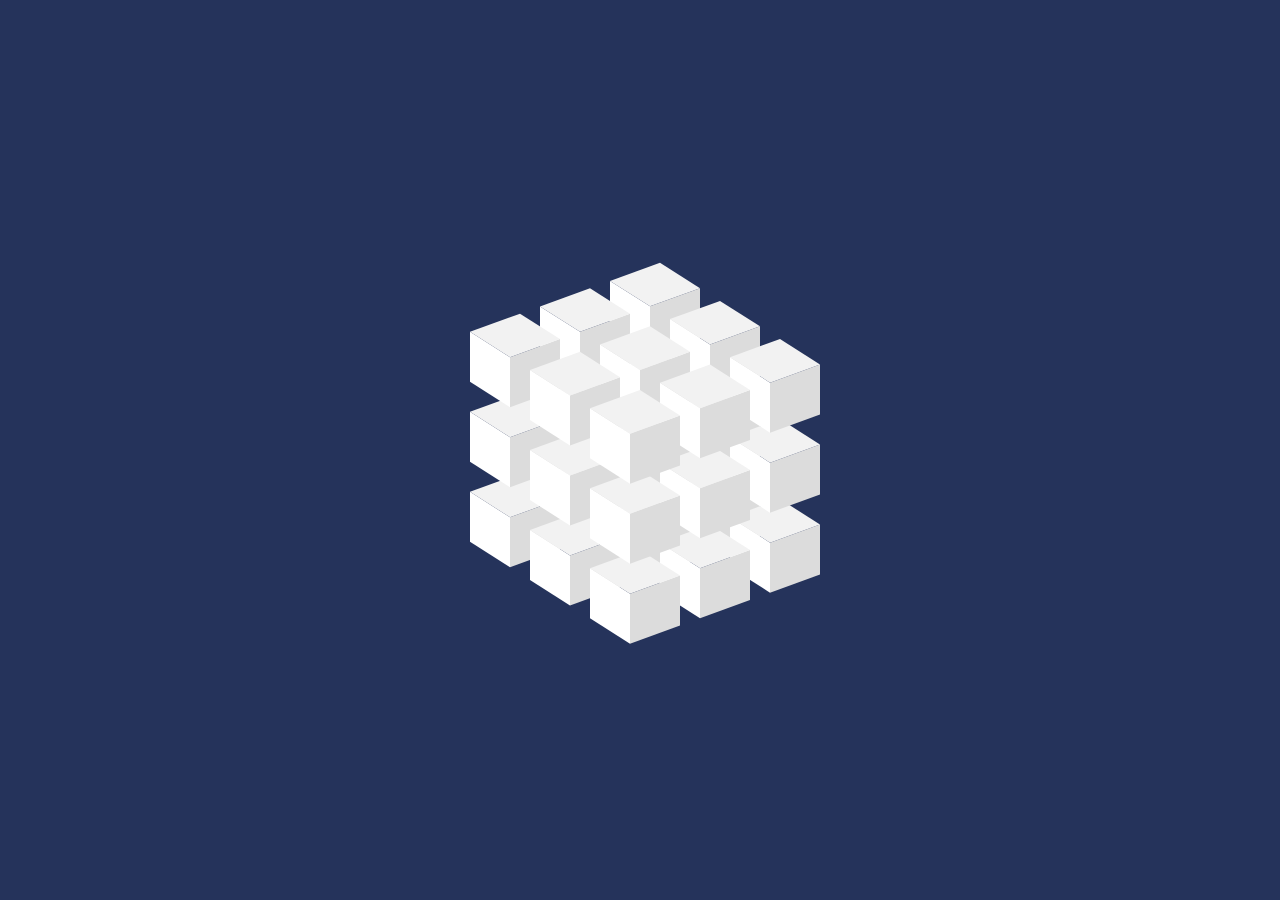
<file: index.html>
<!DOCTYPE html>
<html lang="en">
<head>
    <meta charset="UTF-8">
    <meta name="viewport" content="width=device-width, initial-scale=1.0">
    <title>cube</title>
    <link rel="stylesheet" href="style.css">

</head>
<body>
    <div class="container">
    <div class=" cube">
        <div style="--x:-1;--y:0;">
            <span style="--i:3"></span>
            <span style="--i:2"></span>
            <span style="--i:1"></span>
        </div>
        <div style="--x:0;--y:0;">
            <span style="--i:3"></span>
            <span style="--i:2"></span>
            <span style="--i:1"></span>
        </div>
        <div style="--x:1;--y:0;">
            <span style="--i:3"></span>
            <span style="--i:2"></span>
            <span style="--i:1"></span>
        </div>
    </div>
    <div class=" cube">
        <div style="--x:-1;--y:0;">
            <span style="--i:3"></span>
            <span style="--i:2"></span>
            <span style="--i:1"></span>
        </div>
        <div style="--x:0;--y:0;">
            <span style="--i:3"></span>
            <span style="--i:2"></span>
            <span style="--i:1"></span>
        </div>
        <div style="--x:1;--y:0;">
            <span style="--i:3"></span>
            <span style="--i:2"></span>
            <span style="--i:1"></span>
        </div>
    </div>
    <div class=" cube">
        <div style="--x:-1;--y:0;">
            <span style="--i:3"></span>
            <span style="--i:2"></span>
            <span style="--i:1"></span>
        </div>
        <div style="--x:0;--y:0;">
            <span style="--i:3"></span>
            <span style="--i:2"></span>
            <span style="--i:1"></span>
        </div>
        <div style="--x:1;--y:0;">
            <span style="--i:3"></span>
            <span style="--i:2"></span>
            <span style="--i:1"></span>
        </div>
    </div>
    </div>
</body>
</html>
</file>
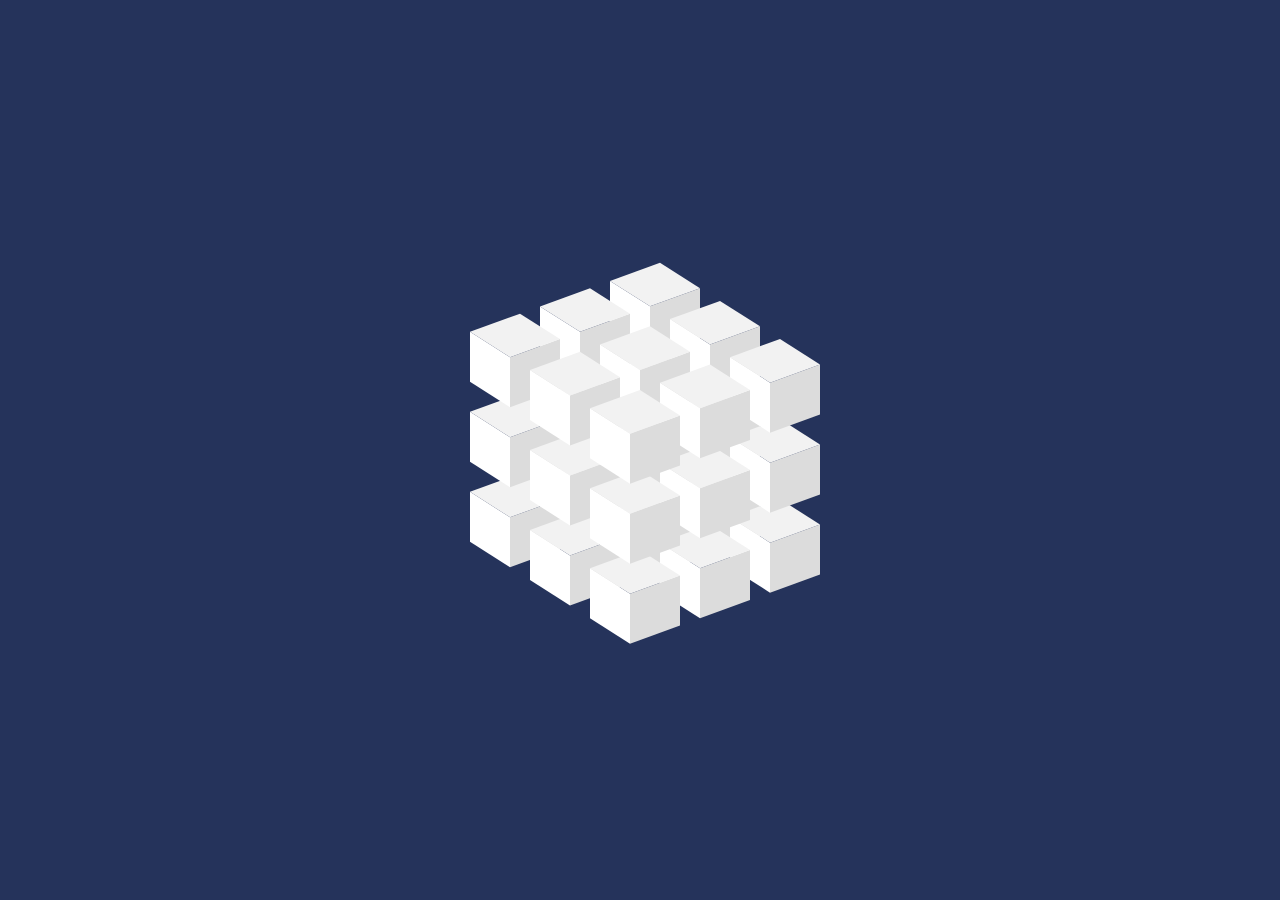
<file: cube.html>
<!DOCTYPE html>
<html lang="en">
<head>
    <meta charset="UTF-8">
    <meta name="viewport" content="width=device-width, initial-scale=1.0">
    <title>cube</title>
    <link rel="stylesheet" href="cube.css">

</head>
<body>
    <div class="container">
    <div class=" cube">
        <div style="--x:-1;--y:0;">
            <span style="--i:3"></span>
            <span style="--i:2"></span>
            <span style="--i:1"></span>
        </div>
        <div style="--x:0;--y:0;">
            <span style="--i:3"></span>
            <span style="--i:2"></span>
            <span style="--i:1"></span>
        </div>
        <div style="--x:1;--y:0;">
            <span style="--i:3"></span>
            <span style="--i:2"></span>
            <span style="--i:1"></span>
        </div>
    </div>
    <div class=" cube">
        <div style="--x:-1;--y:0;">
            <span style="--i:3"></span>
            <span style="--i:2"></span>
            <span style="--i:1"></span>
        </div>
        <div style="--x:0;--y:0;">
            <span style="--i:3"></span>
            <span style="--i:2"></span>
            <span style="--i:1"></span>
        </div>
        <div style="--x:1;--y:0;">
            <span style="--i:3"></span>
            <span style="--i:2"></span>
            <span style="--i:1"></span>
        </div>
    </div>
    <div class=" cube">
        <div style="--x:-1;--y:0;">
            <span style="--i:3"></span>
            <span style="--i:2"></span>
            <span style="--i:1"></span>
        </div>
        <div style="--x:0;--y:0;">
            <span style="--i:3"></span>
            <span style="--i:2"></span>
            <span style="--i:1"></span>
        </div>
        <div style="--x:1;--y:0;">
            <span style="--i:3"></span>
            <span style="--i:2"></span>
            <span style="--i:1"></span>
        </div>
    </div>
    </div>
</body>
</html>
</file>
<file: style.css>
*{
    margin: 0;
    padding:0;
    box-sizing: border-box;
}
body{
    display:flex;
    justify-content: center;
    align-items: center;
    min-height: 100vh;
    background: #25335b;
}
.container{
    position: relative;
    top: -80px;
    transform: skewY(-20deg);
    animation:animate 5s linear infinite;
}
@keyframes animate{
    0%
    {
        filter: hue-rotate(0deg);
    }
    100%
    {
        filter: hue-rotate(360deg);
    }
}
.container .cube {
    position: relative;
    z-index: 2;
}
.container .cube:nth-child(2){
    z-index: 1;
    translate: -60px -60px;
}
.container .cube:nth-child(3){
    z-index: 3;
    translate: 60px 60px;
}
.container .cube div{
    position: absolute;
    display: flex;
    flex-direction:column ;
    gap:30px;
    translate:calc(-70px *var(--x))  calc(-60px *var(--y));
}
.container .cube div span {
    position: relative;
    display: inline-block;
    width:50px;
    height:50px;
    background: #dcdcdc;
    z-index: calc(1*var(--i));
    transition : 1.5s;
}
.container .cube div span:hover{
    transition: 0s;
    background: #ef4149;
    filter: drop-shadow(0 0 30px #ef4149);
}
.container  .cube div span::before{
    content: '';
    position: absolute;
    left: -40px;
    width: 40px;
    height: 100%;
    background:#fff;
    transform-origin:right;
    transform: skewY(45deg);
    transition: 1.5s;
}
.container .cube div span:hover::before{
    transition: 0s;
    background:#f75d64;
}
.container  .cube div span::after{
    content: '';
    position: absolute;
    top: -40px;
    left: 0;
    width: 100%;
    height: 40px;
    background: #f2f2f2;
    transform-origin:bottom;
    transform: skewX(45deg);
    transition: 1.5s;
}
.container .cube div span:hover::after{
    transition: 0s;
    background:#f14e55;
}
</file>
<file: cube.css>
*{
    margin: 0;
    padding:0;
    box-sizing: border-box;
}
body{
    display:flex;
    justify-content: center;
    align-items: center;
    min-height: 100vh;
    background: #25335b;
}
.container{
    position: relative;
    top: -80px;
    transform: skewY(-20deg);
    animation:animate 5s linear infinite;
}
@keyframes animate{
    0%
    {
        filter: hue-rotate(0deg);
    }
    100%
    {
        filter: hue-rotate(360deg);
    }
}
.container .cube {
    position: relative;
    z-index: 2;
}
.container .cube:nth-child(2){
    z-index: 1;
    translate: -60px -60px;
}
.container .cube:nth-child(3){
    z-index: 3;
    translate: 60px 60px;
}
.container .cube div{
    position: absolute;
    display: flex;
    flex-direction:column ;
    gap:30px;
    translate:calc(-70px *var(--x))  calc(-60px *var(--y));
}
.container .cube div span {
    position: relative;
    display: inline-block;
    width:50px;
    height:50px;
    background: #dcdcdc;
    z-index: calc(1*var(--i));
    transition : 1.5s;
}
.container .cube div span:hover{
    transition: 0s;
    background: #ef4149;
    filter: drop-shadow(0 0 30px #ef4149);
}
.container  .cube div span::before{
    content: '';
    position: absolute;
    left: -40px;
    width: 40px;
    height: 100%;
    background:#fff;
    transform-origin:right;
    transform: skewY(45deg);
    transition: 1.5s;
}
.container .cube div span:hover::before{
    transition: 0s;
    background:#f75d64;
}
.container  .cube div span::after{
    content: '';
    position: absolute;
    top: -40px;
    left: 0;
    width: 100%;
    height: 40px;
    background: #f2f2f2;
    transform-origin:bottom;
    transform: skewX(45deg);
    transition: 1.5s;
}
.container .cube div span:hover::after{
    transition: 0s;
    background:#f14e55;
}
</file>
